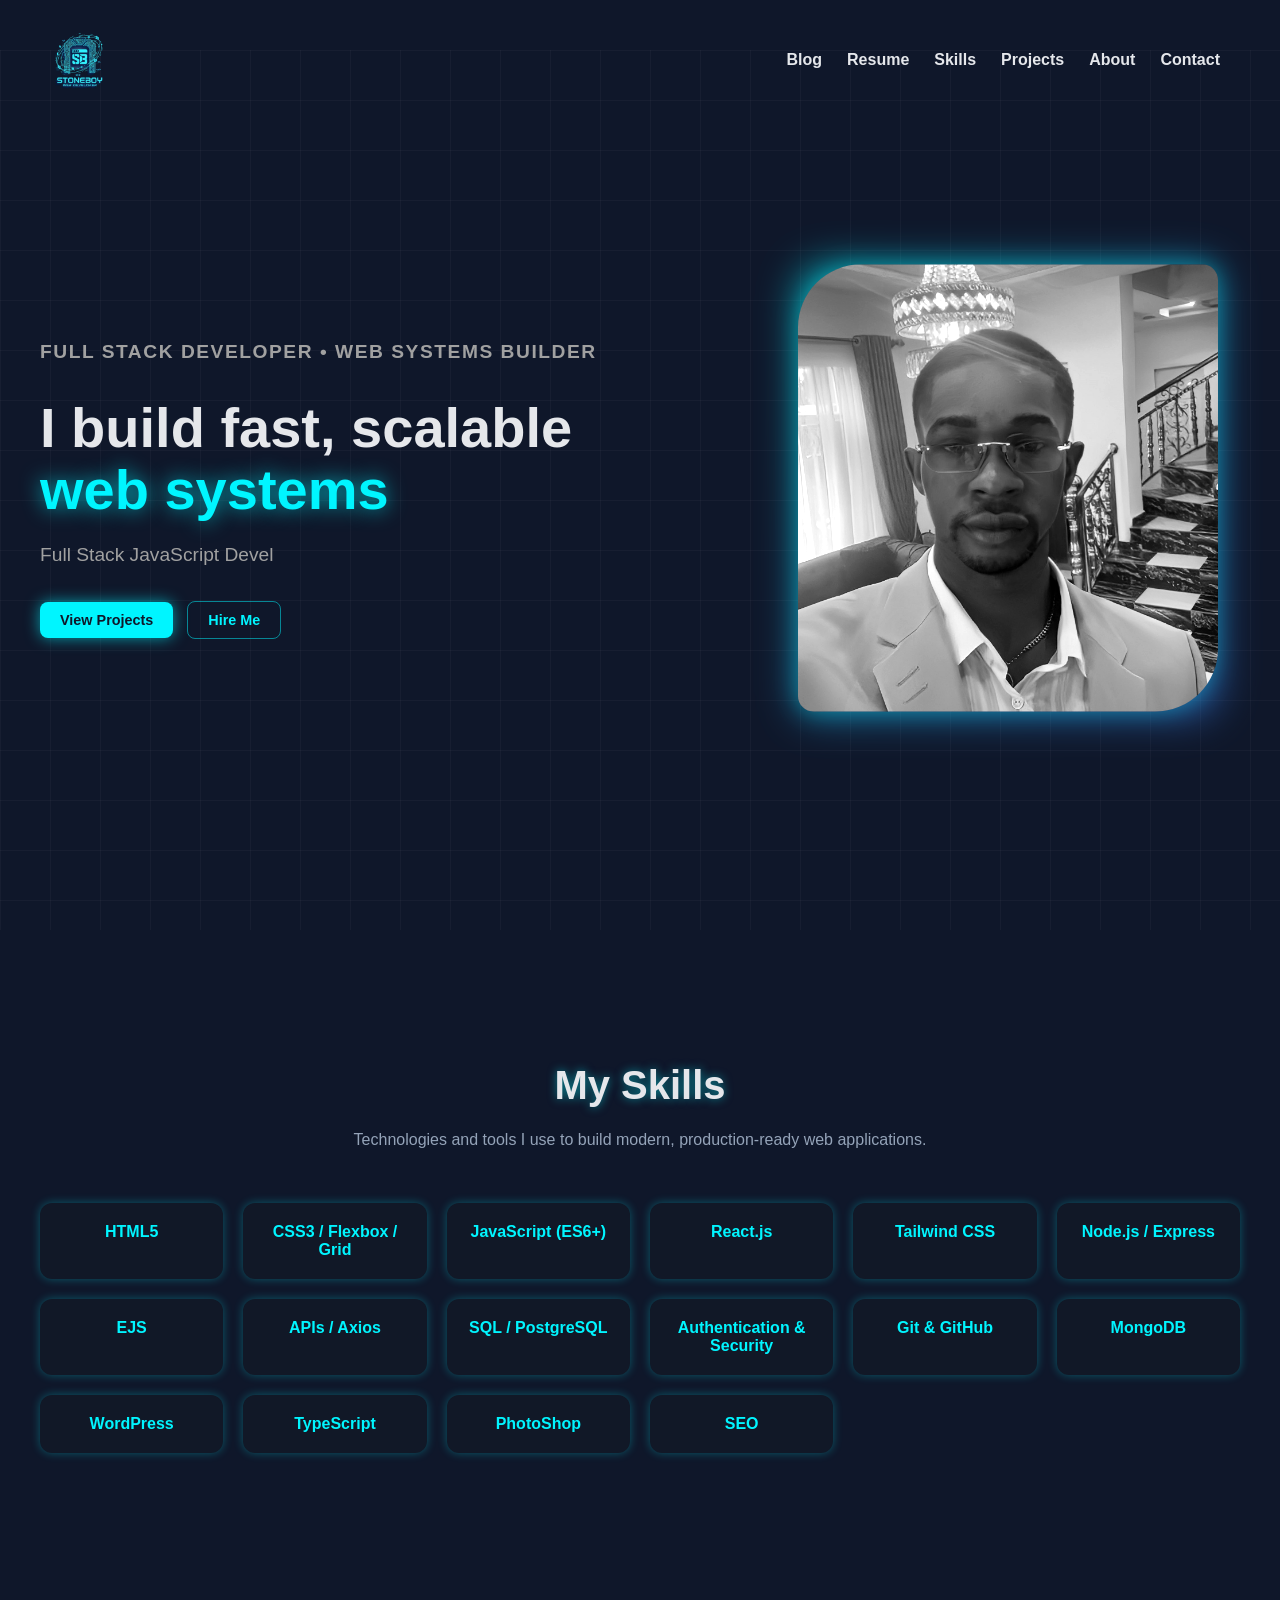
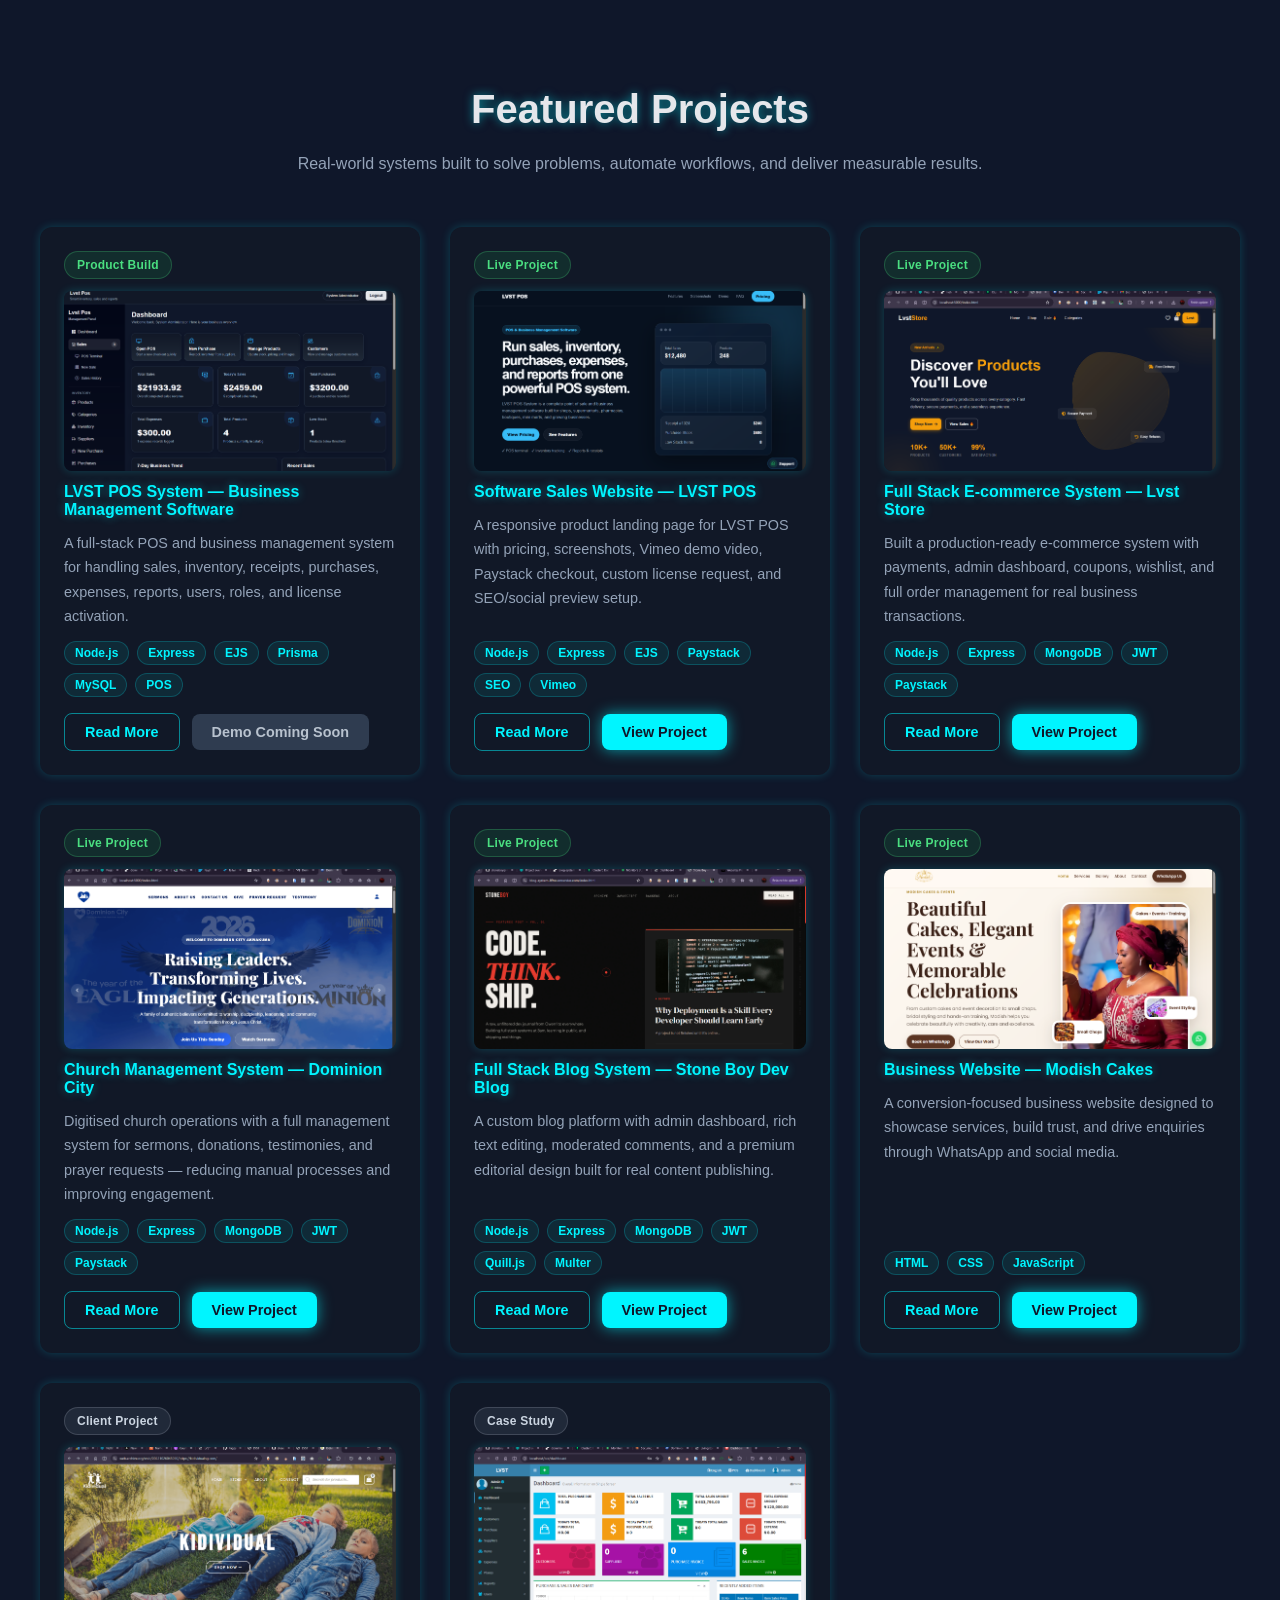
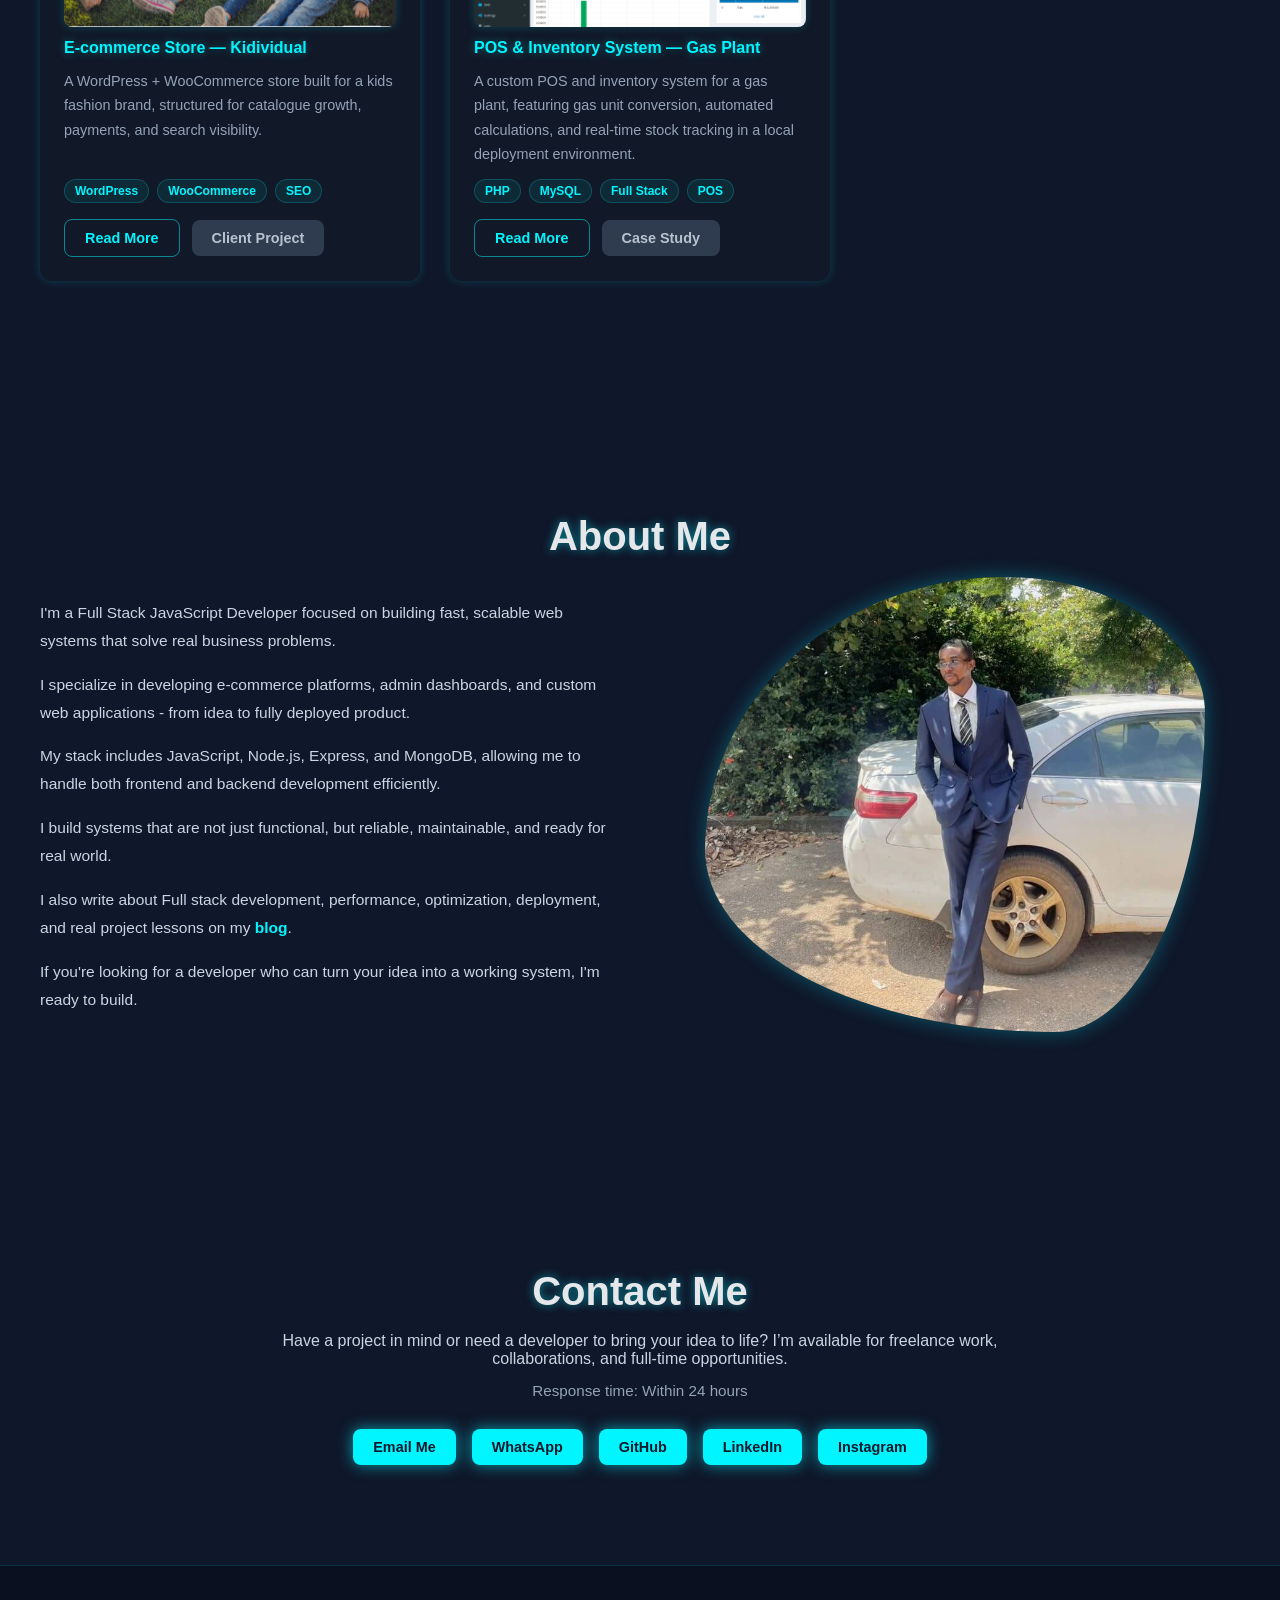
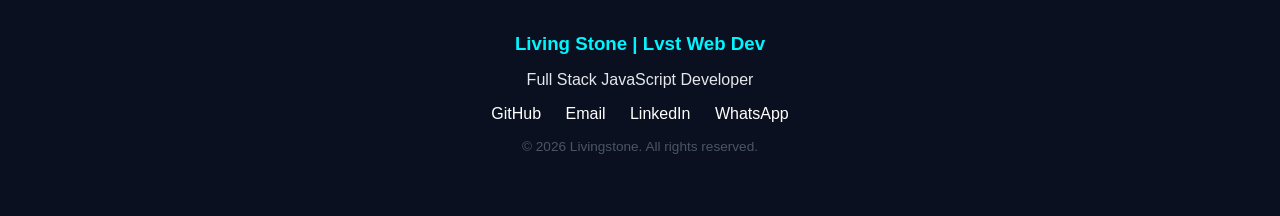
<file: index.html>
<!DOCTYPE html>
<html lang="en">
<head>
  <!-- Google tag (gtag.js) -->
<script async src="https://www.googletagmanager.com/gtag/js?id=G-WVXVZ80WV8"></script>
<script>
  window.dataLayer = window.dataLayer || [];
  function gtag(){dataLayer.push(arguments);}
  gtag('js', new Date());

  gtag('config', 'G-WVXVZ80WV8');
</script>
    <meta charset="UTF-8">
    <meta name="viewport" content="width=device-width, initial-scale=1.0">
    <title>Livingstone | Full Stack JavaScript Developer</title>
    <meta name="description" content="Livingstone is a Full Stack JavaScript Developer building fast, scalable web applications, e-commerce systems, admin dashboards, and business websites.">
    <meta property="og:title" content="Livingstone | Full Stack JavaScript Developer">
    <meta property="og:description" content="I build fast, scalable web applications that help businesses grow, automate operations, and increase revenue.">
    <meta property="og:type" content="website">
    <meta property="og:url" content="https://lvstwebdev.com/">
    <meta property="og:image" content="https://res.cloudinary.com/dx5qmhmux/image/upload/q_auto/f_auto/v1775415158/Untitled_1200_x_630_px_gqhvxx.png">
    <meta name="twitter:card" content="summary_large_image">
    <link rel="icon" href="/favicon.ico" sizes="any">
    <link rel="apple-touch-icon" sizes="180x180" href="/apple-touch-icon.png">
    <link rel="icon" type="image/png" sizes="32x32" href="/favicon-32x32.png">
    <link rel="icon" type="image/png" sizes="16x16" href="/favicon-16x16.png">
    <link
    rel="stylesheet"
    href="https://cdnjs.cloudflare.com/ajax/libs/font-awesome/6.5.0/css/all.min.css"
  />
    <link rel="manifest" href="/site.webmanifest">
    <link rel="stylesheet" href="./style.css">
</head>
<body>
  <header id="navbar">
    <div class="container">
      <nav>
        <div class="logo"><a href="#"><img src="./image0 (3)-Photoroom.png" alt="Lvst Web Dev logo"></a></div>
        <ul class="nav-links">
          <li><a href="https://blog.lvstwebdev.com/" target="_blank" rel="noopener">Blog</a></li>
          <li><a href="https://drive.google.com/file/d/1Fh-8zlPCwLH2V4EmYTnc0MC_9EFYiQ-Q/view?usp=sharing" target="_blank" rel="noopener">Resume</a></li>
          <li><a href="#skills">Skills</a></li>
          <li><a href="#projects">Projects</a></li> 
          <li><a href="#about">About</a></li>
          <li><a href="#contact">Contact</a></li>
          

        </ul>
        <div class="hamburger"> 
          <span></span>
          <span></span>
          <span></span>
        </div>
      </nav>
    </div>
  </header>

  <section class="hero">
    <div class="container hero-grid">
      <div class="hero-text">
  <p class="hero-intro">Full Stack Developer • Web Systems Builder</p>
  <h1>I build fast, scalable <span>web systems</span></h1>
  <p class="hero-sub">Software developer with a passion for building fast, scalable web systems that help businesses grow, automate operations, and increase revenue</p>

  <div class="hero-actions">
    <a href="#projects" class="btn-primary btn">View Projects</a>
    <a href="#contact" class="btn-secondary btn">Hire Me</a>
  </div>

  
</div>
      <div class="hero-image">
        <img src="./lvst.jpg" alt="Livingstone, Full Stack JavaScript Developer">
      </div>
    </div>
  </section>

  <section class="skills" id="skills">
    <div class="container">
      <h2 class="section-title">My Skills</h2>
      <p class="section-sub">Technologies and tools I use to build modern, production-ready web applications.</p>
      <div class="skills-grid">
        <div class="skill-card">HTML5</div>
        <div class="skill-card">CSS3 / Flexbox / Grid</div>
        <div class="skill-card">JavaScript (ES6+)</div>
        <div class="skill-card">React.js</div>
        <div class="skill-card">Tailwind CSS</div>
        <div class="skill-card">Node.js / Express</div>
        <div class="skill-card">EJS</div>
        <div class="skill-card">APIs / Axios</div>
        <div class="skill-card">SQL / PostgreSQL</div>
        <div class="skill-card">Authentication & Security</div>
        <div class="skill-card">Git & GitHub</div>
        <div class="skill-card">MongoDB</div>
        <div class="skill-card">WordPress</div>
        <div class="skill-card">TypeScript</div>
        <div class="skill-card">PhotoShop</div>
        <div class="skill-card">SEO</div>


      </div>
    </div>
  </section>

  <section class="projects" id="projects">
    <div class="container">
      <h2 class="section-title">Featured Projects</h2>
      <p class="section-sub">Real-world systems built to solve problems, automate workflows, and deliver measurable results.</p>
      <div class="projects-grid">

        <div class="project-card">
  <div class="project-status-row"><span class="project-status live">Product Build</span></div>
  <img src="./lvstpossystem.png" alt="LVST POS System dashboard and point of sale software">
  <h3>LVST POS System — Business Management Software</h3>
  <p class="project-short">A full-stack POS and business management system for handling sales, inventory, receipts, purchases, expenses, reports, users, roles, and license activation.</p>
  <div class="project-tags">
    <span>Node.js</span><span>Express</span><span>EJS</span><span>Prisma</span><span>MySQL</span><span>POS</span>
  </div>
  <div class="project-btns">
    <button class="btn-secondary read-more-btn" data-project="lvstpos">Read More</button>
    <span class="btn-primary btn-disabled text-edit">Demo Coming Soon</span>
  </div>
</div>

<div class="project-card">
  <div class="project-status-row"><span class="project-status live">Live Project</span></div>
  <img src="./lvstposlandingpage.png" alt="LVST POS sales landing page">
  <h3>Software Sales Website — LVST POS</h3>
  <p class="project-short">A responsive product landing page for LVST POS with pricing, screenshots, Vimeo demo video, Paystack checkout, custom license request, and SEO/social preview setup.</p>
  <div class="project-tags">
    <span>Node.js</span><span>Express</span><span>EJS</span><span>Paystack</span><span>SEO</span><span>Vimeo</span>
  </div>
  <div class="project-btns">
    <button class="btn-secondary read-more-btn" data-project="lvstlanding">Read More</button>
    <a href="https://pos.lvstwebdev.com/" target="_blank" rel="noopener" class="btn-primary">View Project</a>
  </div>
</div>


        <div class="project-card">
          <div class="project-status-row"><span class="project-status live">Live Project</span></div>
          <img src="./ecommerce.png" alt="Lvst Store full stack e-commerce system">
          <h3>Full Stack E-commerce System — Lvst Store</h3>
          <p class="project-short">Built a production-ready e-commerce system with payments, admin dashboard, coupons, wishlist, and full order management for real business transactions.</p>
          <div class="project-tags">
            <span>Node.js</span><span>Express</span><span>MongoDB</span><span>JWT</span><span>Paystack</span>
          </div>
          <div class="project-btns">
            <button class="btn-secondary read-more-btn" data-project="ecommerce">Read More</button>
            <a href="https://shop.lvstwebdev.com/" target="_blank" rel="noopener" class="btn-primary">View Project</a>
          </div>
        </div>

        <div class="project-card">
          <div class="project-status-row"><span class="project-status live">Live Project</span></div>
          <img src="./dcwebsite.png" alt="Church Management System">
          <h3>Church Management System — Dominion City</h3>
          <p class="project-short">Digitised church operations with a full management system for sermons, donations, testimonies, and prayer requests — reducing manual processes and improving engagement.</p>
          <div class="project-tags">
            <span>Node.js</span><span>Express</span><span>MongoDB</span><span>JWT</span><span>Paystack</span>
          </div>
          <div class="project-btns">
            <button class="btn-secondary read-more-btn" data-project="church">Read More</button>
            <a href="https://dominioncityakwakuma.onrender.com/" target="_blank" rel="noopener" class="btn-primary">View Project</a>
          </div>
        </div>

        <div class="project-card">
          <div class="project-status-row"><span class="project-status live">Live Project</span></div>
          <img src="./lvstblog.png" alt="Stone Boy Dev Blog">
          <h3>Full Stack Blog System — Stone Boy Dev Blog</h3>
          <p class="project-short">A custom blog platform with admin dashboard, rich text editing, moderated comments, and a premium editorial design built for real content publishing.</p>
          <div class="project-tags">
            <span>Node.js</span><span>Express</span><span>MongoDB</span><span>JWT</span><span>Quill.js</span><span>Multer</span>
          </div>
          <div class="project-btns">
            <button class="btn-secondary read-more-btn" data-project="blog">Read More</button>
            <a href="https://blog.lvstwebdev.com/" target="_blank" rel="noopener" class="btn-primary">View Project</a>
          </div>
        </div>

        <div class="project-card">
          <div class="project-status-row"><span class="project-status live">Live Project</span></div>
          <img src="./Screenshot 2026-02-25 034551.png" alt="Modish Cakes website">
          <h3>Business Website — Modish Cakes</h3>
          <p class="project-short">A conversion-focused business website designed to showcase services, build trust, and drive enquiries through WhatsApp and social media.</p>
          <div class="project-tags">
            <span>HTML</span><span>CSS</span><span>JavaScript</span>
          </div>
          <div class="project-btns">
            <button class="btn-secondary read-more-btn" data-project="modish">Read More</button>
            <a href="https://modishcakesng.com/" target="_blank" rel="noopener" class="btn-primary">View Project</a>
          </div>
        </div>

        <div class="project-card">
          <div class="project-status-row"><span class="project-status case">Client Project</span></div>
          <img src="./Screenshot 2026-02-25 042115.png" alt="Kidividual e-commerce store">
          <h3>E-commerce Store — Kidividual</h3>
          <p class="project-short">A WordPress + WooCommerce store built for a kids fashion brand, structured for catalogue growth, payments, and search visibility.</p>
          <div class="project-tags">
            <span>WordPress</span><span>WooCommerce</span><span>SEO</span>
          </div>
          <div class="project-btns">
            <button class="btn-secondary read-more-btn" data-project="kidividual">Read More</button>
            <span class="btn-primary btn-disabled">Client Project</span>
          </div>
        </div>

        <div class="project-card">
          <div class="project-status-row"><span class="project-status case">Case Study</span></div>
          <img src="./Posphpsystem.png" alt="POS System">
          <h3>POS & Inventory System — Gas Plant</h3>
          <p class="project-short">A custom POS and inventory system for a gas plant, featuring gas unit conversion, automated calculations, and real-time stock tracking in a local deployment environment.</p>
          <div class="project-tags">
            <span>PHP</span><span>MySQL</span><span>Full Stack</span><span>POS</span>
          </div>
          <div class="project-btns">
            <button class="btn-secondary read-more-btn" data-project="pos">Read More</button>
            <span class="btn-primary btn-disabled">Case Study</span>
          </div>
        </div>

        <!-- <div class="project-card">
          <div class="project-status-row"><span class="project-status case">Case Study</span></div>
          <img src="./Screenshot 2026-01-27 225704.png" alt="Landing page project">
          <h3>Landing Page</h3>
          <p class="project-short">A responsive landing page built with clean frontend fundamentals, focused on layout precision, hierarchy, and strong call-to-action flow.</p>
          <div class="project-tags">
            <span>HTML</span><span>CSS</span><span>JavaScript</span>
          </div>
          <div class="project-btns">
            <button class="btn-secondary read-more-btn" data-project="landing">Read More</button>
            <span class="btn-primary btn-disabled">Case Study</span>
          </div>
        </div> -->

        <!-- <div class="project-card">
          <div class="project-status-row"><span class="project-status case">Case Study</span></div>
          <img src="./Screenshot 2026-02-25 034341.png" alt="Portfolio version one">
          <h3>Portfolio v1</h3>
          <p class="project-short">My first portfolio build — a dark-themed showcase focused on personal branding, motion, and presenting technical work professionally.</p>
          <div class="project-tags">
            <span>HTML</span><span>CSS</span><span>JavaScript</span>
          </div>
          <div class="project-btns">
            <button class="btn-secondary read-more-btn" data-project="portfolio">Read More</button>
            <span class="btn-primary btn-disabled">Case Study</span>
          </div>
        </div> -->

      </div>
    </div>
  </section>

  <section class="about" id="about">
    <div class="container">
      <h2 class="section-title">About Me</h2>
      <div class="about-content">
        <div class="about-text">
          <p>I'm a Full Stack JavaScript Developer focused on building fast, scalable web systems that solve real business problems.</p>
          <p>I specialize in developing e-commerce platforms, admin dashboards, and custom web applications - from idea to fully deployed product.</p>
          <p>My stack includes JavaScript, Node.js, Express, and MongoDB, allowing me to handle both frontend and backend development efficiently.</p>
          <p>I build systems that are not just functional, but reliable, maintainable, and ready for real world.</p>
          <p>I also write about Full stack development, performance, optimization, deployment, and real project lessons on my <a href="https://blog.lvstwebdev.com/" class="blog" target="_blank" rel="noopener">blog</a>.</p>
          <p>If you're looking for a developer who can turn your idea into a working system, I'm ready to build.</p>
        </div>
        <div class="about-image">
          <img src="./IMG-20260404-WA0006.jpg" alt="Livingstone portrait">
        </div>
      </div>
    </div>
  </section>

  <section class="contact" id="contact">
    <div class="container">
      <h2 class="section-title">Contact Me</h2>
      <p class="contact-text">Have a project in mind or need a developer to bring your idea to life? I’m available for freelance work, collaborations, and full-time opportunities.</p>
      <p class="contact-sub">Response time: Within 24 hours</p>
      <div class="contact-links">
        <a href="mailto:dev@lvstwebdev.com" class="btn-primary">Email Me</a>
        <a href="https://wa.me/2347052830276" target="_blank" rel="noopener" class="btn-primary">WhatsApp</a>
        <a href="https://github.com/stoneboyqr-lab" target="_blank" rel="noopener" class="btn-primary">GitHub</a>
        <a href="https://www.linkedin.com/in/livingstone-chukwumesili-52bb58401" target="_blank" rel="noopener" class="btn-primary">LinkedIn</a>
        <a href="https://www.instagram.com/lvst_web_dev?igsh=aDZzNDF2Mmxybmpj&utm_source=qr" target="_blank" rel="noopener" class="btn-primary">Instagram</a>
      </div>
    </div>
  </section>

  <footer class="footer">
    <div class="container">
      <h3>Living Stone | Lvst Web Dev</h3>
      <p>Full Stack JavaScript Developer</p>
      <div class="socials">
        <a href="https://github.com/stoneboyqr-lab" target="_blank" rel="noopener">GitHub</a>
        <a href="mailto:dev@lvstwebdev.com" target="_blank" rel="noopener">Email</a>
        <a href="https://www.linkedin.com/in/livingstone-chukwumesili-52bb58401" target="_blank" rel="noopener">LinkedIn</a>
        <a href="https://wa.me/2347052830276" target="_blank" rel="noopener">WhatsApp</a>
      </div>
      <p class="copy">© 2026 Livingstone. All rights reserved.</p>
    </div>
  </footer>

  <div class="modal-overlay" id="modalOverlay">
    <div class="modal" id="modal">
      <button class="modal-close" id="modalClose">&times;</button>
      <div class="modal-content" id="modalContent"></div>
    </div>
  </div>

  <button id="backToTop" aria-label="Back to top">
    <i class="fas fa-arrow-up"></i>
  </button>

  <script src="index.js"></script>
</body>
</html>
</file>
<file: style.css>
/* Base */
body {
  margin: 0;
  font-family: 'Inter', sans-serif;
  background-color: #0f172a;
  color: #e5e7eb;
}

.container {
  max-width: 1200px;
  margin: 0 auto;
  padding: 0 20px;
}

#navbar {
  position: fixed;
  top: 0;
  left: 0;
  width: 100%;
  z-index: 1000;
  transition: background 0.4s ease, box-shadow 0.4s ease;
  background: transparent;
}

#navbar.scrolled {
  background: rgba(15, 23, 42, 0.92);
  backdrop-filter: blur(12px);
  -webkit-backdrop-filter: blur(12px);
  box-shadow: 0 2px 20px rgba(0, 245, 255, 0.08);
  border-bottom: 1px solid rgba(0, 245, 255, 0.1);
}

.logo img {
  width: auto;
  height: 80px;
  display: block;
}

nav {
  display: flex;
  justify-content: space-between;
  align-items: center;
  padding: 20px 0;
  width: 100%;
}

.nav-links {
  display: flex;
  gap: 25px;
  list-style: none;
  margin-right: 20px;
}

.nav-links a {
  color: #e5e7eb;
  text-decoration: none;
  font-weight: 600;
  transition: 0.3s;
}

.nav-links a:hover {
  color: #00f5ff;
  text-shadow: 0 0 10px rgba(0, 245, 255, 0.7);
}

.hamburger {
  display: none;
  flex-direction: column;
  cursor: pointer;
  gap: 5px;
}

.hamburger span {
  display: block;
  height: 3px;
  width: 25px;
  background: #00f5ff;
  border-radius: 2px;
  transition: all 0.4s ease;
}

.hamburger.active span:nth-child(1) { transform: rotate(45deg) translate(5px, 5px); }
.hamburger.active span:nth-child(2) { opacity: 0; }
.hamburger.active span:nth-child(3) { transform: rotate(-45deg) translate(5px, -5px); }

@media (max-width: 768px) {
  .nav-links {
    position: absolute;
    top: 97px;
    right: 0;
    background: rgba(15, 23, 42, 0.97);
    backdrop-filter: blur(12px);
    flex-direction: column;
    width: 200px;
    height: 100vh;
    padding: 20px;
    display: none;
    border-radius: 8px 0 0 8px;
    box-shadow: 0 0 20px rgba(0, 245, 255, 0.3);
  }
  .nav-links.active { display: flex; gap: 40px; }
  .hamburger { display: flex; margin-right: 20px; }
  .logo img { width: auto; height: 70px; }
}

.hero {
  position: relative;
  min-height: 80vh;
  display: flex;
  align-items: center;
  overflow: hidden;
  margin-top: 50px;
  padding: 80px 0;
}

.hero-grid {
  display: grid;
  grid-template-columns: 1.2fr 0.8fr;
  align-items: center;
  gap: 40px;
  width: 100%;
  position: relative;
}

.hero::before {
  content: "";
  position: absolute;
  top: 0; left: 0;
  width: 100%; height: 100%;
  background-image:
    linear-gradient(rgba(255, 255, 255, 0.03) 1px, transparent 1px),
    linear-gradient(90deg, rgba(255, 255, 255, 0.03) 1px, transparent 1px);
  background-size: 50px 50px;
  pointer-events: none;
  z-index: 0;
}

.hero-text { z-index: 1; display: flex; flex-direction: column; gap: 10px; }
.hero-text p { margin: 0; font-size: 1.2rem; color: #a1a1a1; }
.hero-text h1 { font-size: clamp(2.5rem, 5vw, 3.5rem); font-weight: 800; margin: 10px 0; max-width: 650px; line-height: 1.1;}
.hero-text h1 span { color: #00f5ff; text-shadow: 0 0 20px rgba(0, 245, 255, 0.7); }

.hero-sub {
  font-size: 0.95rem;
  margin-top: 8px;
  margin-bottom: 14px;
  color: #cbd5e1;
  min-height: 1.5em;
  line-height: 1.6;
  max-width: 620px;
}

.hero-proof {
  color: #93c5fd;
  font-size: 0.95rem;
  margin-top: 10px;
  line-height: 1.8;
  margin-bottom: 8px;
}

.hero-cta {
  display: flex;
  gap: 14px;
  align-items: center;
  flex-wrap: wrap;
}

.hero-image {
  width: 400px;
  max-width: 100%;
  margin: 0 auto;
  position: relative;
  border-radius: 20px 10px 20px 10px;
}

.hero-image::before {
  content: "";
  position: absolute;
  inset: -2px;
  top: -10px; left: -10px; right: -10px; bottom: -10px;
  background: linear-gradient(135deg, #00f5ff, #3b82f6);
  border-radius: 30px 15px 30px 15px;
  filter: blur(20px);
  opacity: 0.6;
  z-index: 0;
}

.hero-image::after {
  content: "";
  position: absolute;
  inset: 0;
  background: radial-gradient(circle at center, rgba(255, 255, 255, 0.15), transparent 70%);
  z-index: 0;
}
.hero-image img {
  position: relative;
  z-index: 1;
  width: 100%;
  height: 100%;
  object-fit: cover;
  border-radius: 60px 15px 60px 15px;
  filter: contrast(1.05) brightness(1.05);
  box-shadow: 0 0 20px rgba(0, 245, 255, 0.3);
  transform: scale(1.05);
  transition: transform 0.4s ease;
}
.hero-image img:hover { transform: translateY(-10px); }

@media (max-width: 768px) {
  .hero-grid { grid-template-columns: 1fr; text-align: center; }
  .hero-image { margin-top: 20px; width: 300px; }
  .hero-text h1 { font-size: 3rem; }
  .hero-cta { justify-content: center; }
  .hero-proof { font-size: 0.9rem; }
}

section { padding: 100px 0; }

.section-title {
  font-size: 2.5rem;
  font-weight: 800;
  color: #e5e7eb;
  margin-bottom: 18px;
  text-align: center;
  text-shadow: 0 0 10px rgba(0, 245, 255, 0.5);
}

.section-sub {
  max-width: 760px;
  margin: 0 auto 50px;
  text-align: center;
  color: #94a3b8;
  line-height: 1.7;
  font-size: 1rem;
}

.skills-grid {
  display: grid;
  grid-template-columns: repeat(auto-fit, minmax(180px, 1fr));
  gap: 20px;
}

.skill-card {
  background: #111827;
  color: #00f5ff;
  font-weight: 600;
  text-align: center;
  padding: 20px;
  border-radius: 12px;
  box-shadow: 0 0 10px rgba(0, 245, 255, 0.3);
  transition: 0.3s ease;
}
.skill-card:hover { box-shadow: 0 0 20px rgba(0, 245, 255, 0.6); transform: translateY(-3px); }

.projects-grid {
  display: grid;
  grid-template-columns: repeat(auto-fit, minmax(300px, 1fr));
  gap: 30px;
}

.project-card {
  background: #111827;
  border-radius: 12px;
  padding: 24px;
  text-align: left;
  box-shadow: 0 0 10px rgba(0, 245, 255, 0.2);
  transition: 0.3s ease;
  display: flex;
  flex-direction: column;
  gap: 12px;
}
.project-card:hover { box-shadow: 0 0 20px rgba(0, 245, 255, 0.6); transform: translateY(-5px); }

.project-status-row { display: flex; justify-content: flex-start; }
.project-status {
  display: inline-flex;
  align-items: center;
  padding: 6px 12px;
  border-radius: 999px;
  font-size: 0.75rem;
  font-weight: 700;
  letter-spacing: 0.02em;
}
.project-status.live {
  background: rgba(34, 197, 94, 0.12);
  color: #4ade80;
  border: 1px solid rgba(74, 222, 128, 0.25);
}
.project-status.case {
  background: rgba(148, 163, 184, 0.12);
  color: #cbd5e1;
  border: 1px solid rgba(203, 213, 225, 0.18);
}

.project-card img {
  width: 100%;
  border-radius: 8px;
  box-shadow: 0 0 10px rgba(0, 245, 255, 0.2);
  object-fit: cover;
  height: 180px;
}

.project-card h3 {
  color: #00f5ff;
  margin: 0;
  text-shadow: 0 0 10px rgba(0, 245, 255, 0.4);
  font-size: 1rem;
}

.project-short {
  color: #94a3b8;
  margin: 0;
  font-size: 0.9rem;
  line-height: 1.7;
  flex: 1;
}

.project-tags,
.modal-content .modal-tags {
  display: flex;
  flex-wrap: wrap;
  gap: 8px;
}

.project-tags span,
.modal-content .modal-tags span {
  background: rgba(0, 245, 255, 0.08);
  color: #00f5ff;
  border: 1px solid rgba(0, 245, 255, 0.2);
  padding: 4px 10px;
  border-radius: 20px;
  font-size: 0.75rem;
  font-weight: 600;
}

.project-btns {
  display: flex;
  gap: 12px;
  align-items: center;
  flex-wrap: wrap;
  margin-top: 4px;
}

.btn { margin-top: 20px; }

.btn-secondary {
  display: inline-block;
  background: transparent;
  color: #00f5ff;
  border: 1px solid rgba(0, 245, 255, 0.5);
  padding: 10px 20px;
  border-radius: 8px;
  font-weight: 600;
  font-size: 0.9rem;
  cursor: pointer;
  transition: 0.3s ease;
  font-family: 'Inter', sans-serif;
  text-decoration: none;
}
.btn-secondary:hover {
  background: rgba(0, 245, 255, 0.08);
  border-color: #00f5ff;
  box-shadow: 0 0 12px rgba(0, 245, 255, 0.3);
}

.btn-primary {
  display: inline-block;
  background: #00f5ff;
  color: #0f172a;
  padding: 10px 20px;
  border-radius: 8px;
  font-weight: 600;
  font-size: 0.9rem;
  text-decoration: none;
  box-shadow: 0 0 15px rgba(0, 245, 255, 0.6);
  transition: 0.3s ease;
}
.btn-primary:hover { box-shadow: 0 0 25px rgba(0, 245, 255, 0.9); transform: translateY(-2px); }

.btn-disabled {
  background: #334155;
  color: #cbd5e1;
  opacity: 0.9;
  cursor: default;
  pointer-events: none;
  box-shadow: none;
}
.btn-disabled:hover { transform: none; box-shadow: none; }

.about-content {
  display: grid;
  grid-template-columns: 1fr 1fr;
  gap: 60px;
  align-items: center;
}
.about-text p {
  color: #cbd5e1;
  line-height: 1.8;
  margin-bottom: 16px;
  font-size: 0.97rem;
}
.about-image {
  width: 500px;
  max-width: 100%;
  margin: 0 auto;
}
.about-image img {
  width: 100%;
  object-fit: cover;
  border-radius: 60% 40% 30% 70% / 60% 30% 70% 40%;
  box-shadow: 0 0 20px rgba(0, 245, 255, 0.3);
  transition: transform 0.4s ease;
}
.about-image img:hover { transform: translateY(-10px); }

@media (max-width: 768px) {
  .about-content { grid-template-columns: 1fr; text-align: center; }
  .about-image { margin-top: 20px; width: 320px; max-width: 100%; }
}

.contact-text {
  color: #cbd5e1;
  text-align: center;
  margin-bottom: 14px;
  font-size: 1rem;
  max-width: 760px;
  margin-inline: auto;
}
.contact-sub {
  text-align: center;
  color: #94a3b8;
  margin-top: 0;
  margin-bottom: 30px;
  font-size: 0.95rem;
}
.contact-links {
  display: flex;
  justify-content: center;
  gap: 16px;
  flex-wrap: wrap;
}

.footer {
  background: #0a1020;
  padding: 3rem 1rem;
  text-align: center;
  border-top: 1px solid rgba(0, 245, 255, 0.15);
}
.footer h3 { color: #00f5ff; margin-bottom: 0.5rem; }
.footer a {
  color: #fff;
  margin: 0 10px;
  transition: 0.3s;
  text-decoration: none;
}
.footer a:hover { color: #00f5ff; }
.copy { color: #4b5563; font-size: 0.85rem; margin-top: 16px; }

.modal-overlay {
  position: fixed;
  inset: 0;
  background: rgba(0, 0, 0, 0.75);
  backdrop-filter: blur(6px);
  z-index: 2000;
  display: flex;
  align-items: center;
  justify-content: center;
  padding: 20px;
  opacity: 0;
  pointer-events: none;
  transition: opacity 0.3s ease;
}
.modal-overlay.active { opacity: 1; pointer-events: all; }

.modal {
  background: #111827;
  border: 1px solid rgba(0, 245, 255, 0.2);
  border-radius: 16px;
  padding: 40px;
  max-width: 640px;
  width: 100%;
  position: relative;
  box-shadow: 0 0 40px rgba(0, 245, 255, 0.1);
  transform: translateY(20px);
  transition: transform 0.3s ease;
  max-height: 85vh;
  overflow-y: auto;
}
.modal-overlay.active .modal { transform: translateY(0); }

.modal-close {
  position: absolute;
  top: 16px;
  right: 20px;
  background: transparent;
  border: none;
  color: #00f5ff;
  font-size: 1.8rem;
  cursor: pointer;
  line-height: 1;
  transition: 0.2s;
}
.modal-close:hover { color: #fff; transform: scale(1.2); }

.modal-content h2 {
  color: #00f5ff;
  font-size: 1.4rem;
  margin-bottom: 12px;
  text-shadow: 0 0 10px rgba(0, 245, 255, 0.4);
}
.modal-content p {
  color: #cbd5e1;
  line-height: 1.8;
  font-size: 0.95rem;
  margin-bottom: 16px;
}
.modal-content .modal-tags { margin-bottom: 20px; }

@media (max-width: 768px) {
  .modal { padding: 28px 20px; }
}


.hero-intro {
  font-size: 0.95rem;
  font-weight: 700;
  letter-spacing: 0.08em;
  text-transform: uppercase;
  color: #00f5ff;
  margin-bottom: 14px !important;
}

.hero-actions {
  display: flex;
  gap: 14px;
  flex-wrap: wrap;
  align-items: center;
}

.hero-proof {
  display: flex;
  flex-wrap: wrap;
  gap: 12px;
  margin-top: 22px;
}

.hero-proof span {
  background: rgba(0, 245, 255, 0.08);
  color: #cbd5e1;
  border: 1px solid rgba(0, 245, 255, 0.18);
  padding: 8px 14px;
  border-radius: 999px;
  font-size: 0.82rem;
  font-weight: 600;
}

@media (max-width: 768px) {
  .hero-actions {
    justify-content: center;
    margin-top: 10px;
  }

  .hero-proof {
    justify-content: center;
  }

  .hero-intro{
    font-size: 0.7rem !important;
  }

   .hero-sub{
    font-size: 0.8rem !important;
  }


  .hero-text h1 {
    font-size: 2.5rem;
    line-height: 1.1;
  }
  
}


@media (max-width: 380px) {
  .text-edit{
    font-size: 0.7rem !important;
  }
}

/* BACK TO TOP */
#backToTop{
  position:fixed;
  right:24px;
  bottom:24px;
  width:50px;
  height:50px;
  border:none;
  border-radius:50%;
  display:none;
  align-items:center;
  justify-content:center;
  background:linear-gradient(135deg, rgba(5, 255, 242, 0.5), rgba(5, 226, 255, 0.5));
  color:#ffffff;
  cursor:pointer;
  z-index:1000;
  box-shadow:0 16px 30px #00ccff4d;
  transition:var(--transition);
}

#backToTop:hover{
  transform:translateY(-4px);
}

.blog {
  color: #00f5ff;
  text-decoration: none;
  font-weight: 600;
  transition: 0.3s;
}

.blog:hover {
  color: #00f5ff;
  text-shadow: 0 0 10px rgba(0, 245, 255, 0.7);
}
</file>
